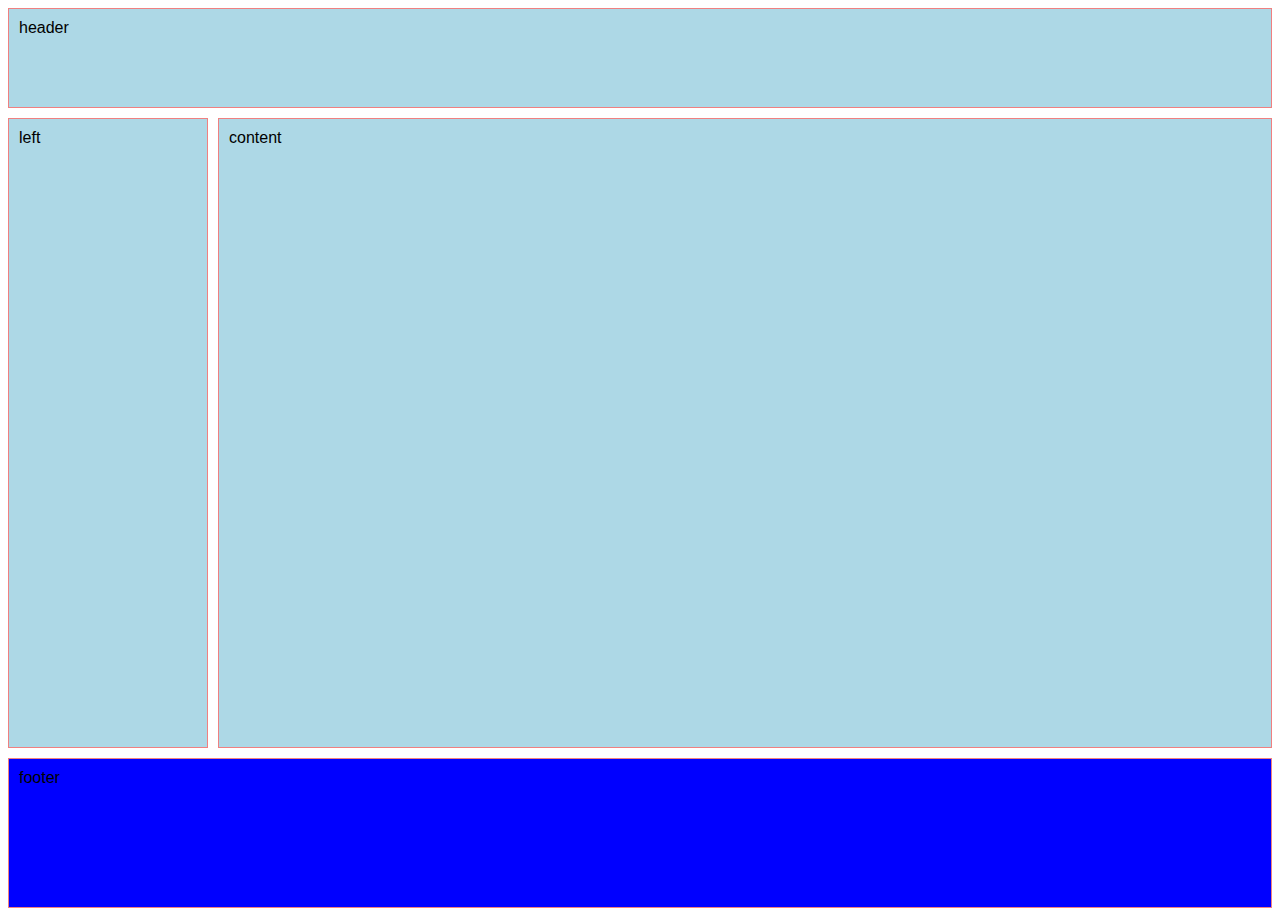
<file: areas/index.html>
<!DOCTYPE html>
<html lang="en">
<head>
  <meta charset="UTF-8">
  <meta name="viewport" content="width=device-width, initial-scale=1.0">
  <title>Document</title>
  <link rel="stylesheet" href="style.css">
</head>
<body>
  <section class="container">
    <div class="item header">header</div>
    <div class="item left">left</div>
    <div class="item content">content</div>
    <div class="item footer">footer</div>
  </section>
</body>
</html>
</file>
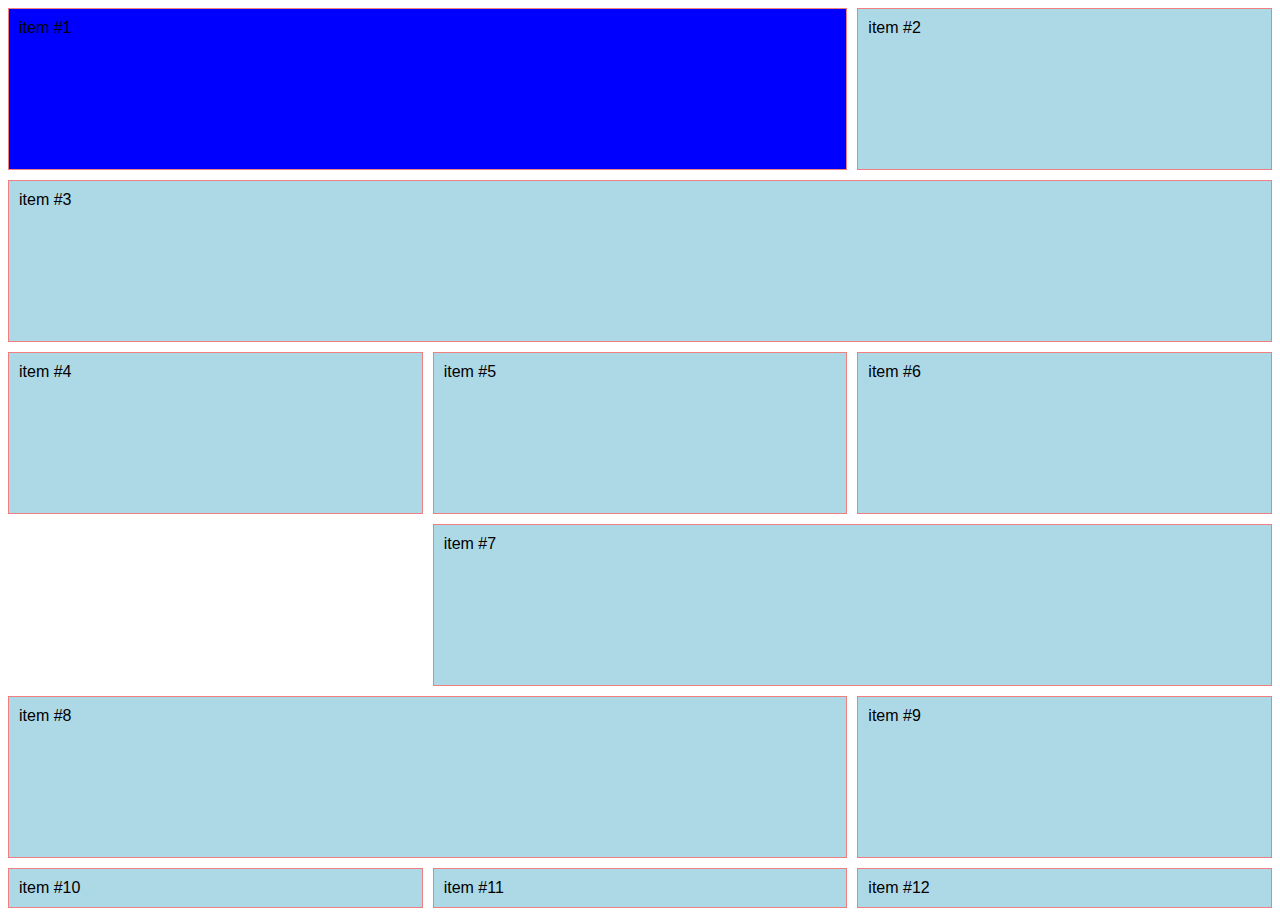
<file: column-size/index.html>
<!DOCTYPE html>
<html lang="en">
<head>
  <meta charset="UTF-8">
  <meta name="viewport" content="width=device-width, initial-scale=1.0">
  <title>Item size on column</title>
  <link rel="stylesheet" href="style.css">
</head>
<body>
  <section class="container">
    <div class="item">item #1</div>
    <div class="item">item #2</div>
    <div class="item">item #3</div>
    <div class="item">item #4</div>
    <div class="item">item #5</div>
    <div class="item">item #6</div>
    <div class="item">item #7</div>
    <div class="item">item #8</div>
    <div class="item">item #9</div>
    <div class="item">item #10</div>
    <div class="item">item #11</div>
    <div class="item">item #12</div>
  </section>
</body>
</html>
</file>
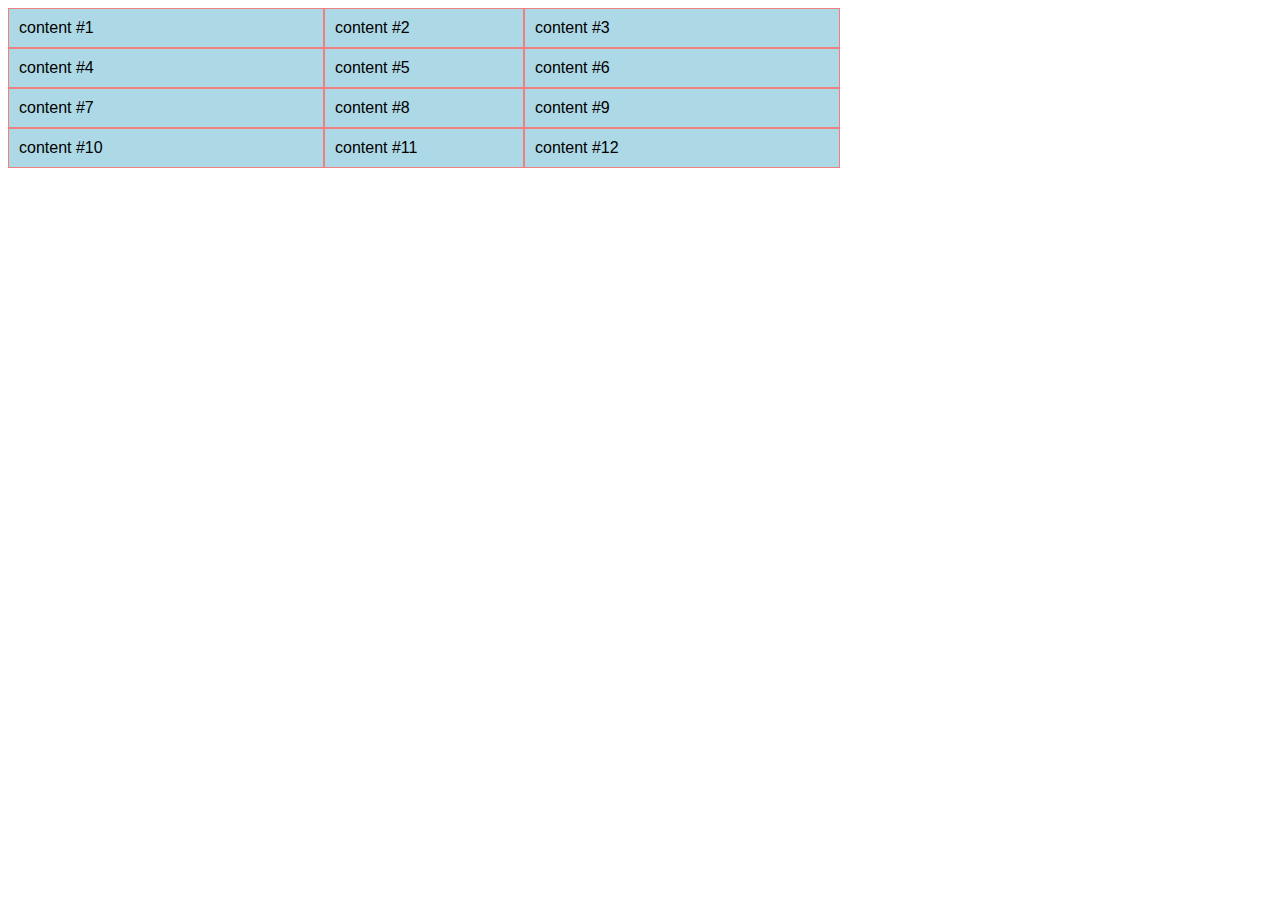
<file: columns/index.html>
<!DOCTYPE html>
<html lang="en">
<head>
  <meta charset="UTF-8">
  <meta name="viewport" content="width=device-width, initial-scale=1.0">
  <title>Document</title>
  <link rel="stylesheet" href="style.css">
</head>
<body>
  <section class="container">
    <div class="item">content #1</div>
    <div class="item">content #2</div>
    <div class="item">content #3</div>
    <div class="item">content #4</div>
    <div class="item">content #5</div>
    <div class="item">content #6</div>
    <div class="item">content #7</div>
    <div class="item">content #8</div>
    <div class="item">content #9</div>
    <div class="item">content #10</div>
    <div class="item">content #11</div>
    <div class="item">content #12</div>
  </section>
</body>
</html>
</file>
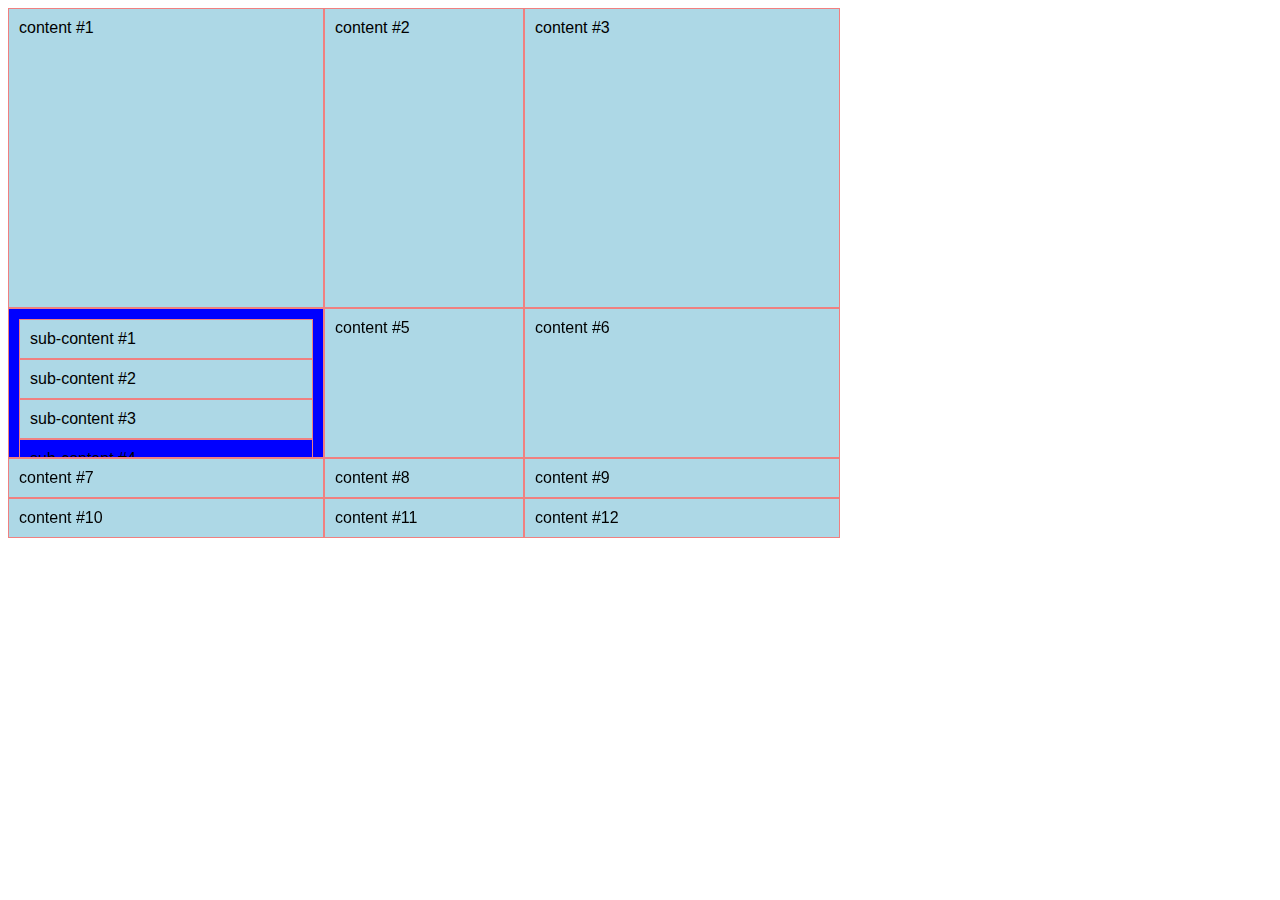
<file: displays/index.html>
<!DOCTYPE html>
<html lang="en">
<head>
  <meta charset="UTF-8">
  <meta name="viewport" content="width=device-width, initial-scale=1.0">
  <title>Document</title>
  <link rel="stylesheet" href="style.css">
</head>
<body>
  <section class="container">
    <div class="item">content #1</div>
    <div class="item">content #2</div>
    <div class="item">content #3</div>
    <div class="item">
      <div class="item">sub-content #1</div>
      <div class="item">sub-content #2</div>
      <div class="item">sub-content #3</div>
      <div class="item">sub-content #4</div>
      <div class="item">sub-content #5</div>
    </div>
    <div class="item">content #5</div>
    <div class="item">content #6</div>
    <div class="item">content #7</div>
    <div class="item">content #8</div>
    <div class="item">content #9</div>
    <div class="item">content #10</div>
    <div class="item">content #11</div>
    <div class="item">content #12</div>
  </section>
</body>
</html>
</file>
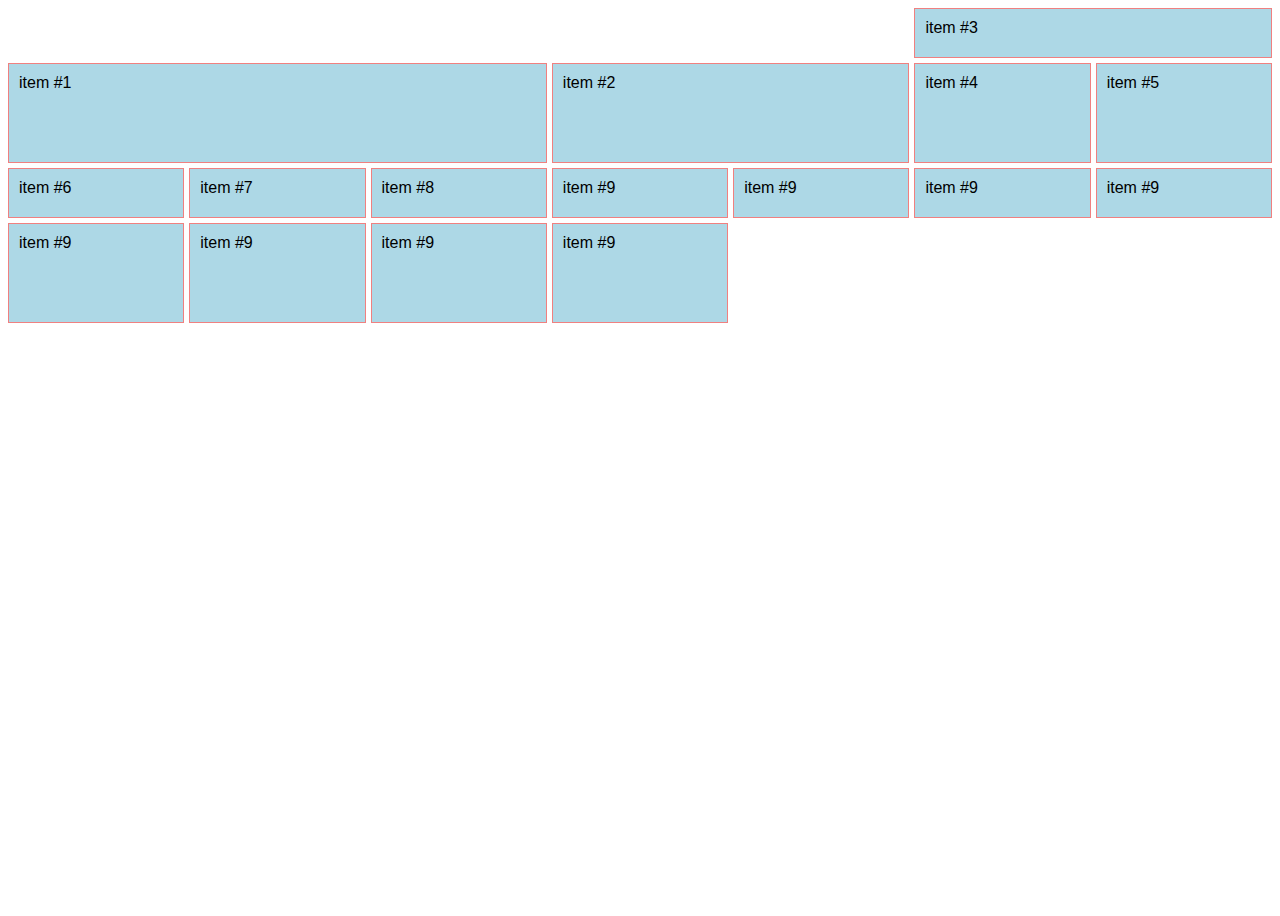
<file: implicit-grid/index.html>
<!DOCTYPE html>
<html lang="en">
<head>
  <meta charset="UTF-8">
  <meta name="viewport" content="width=device-width, initial-scale=1.0">
  <title>Item size on column</title>
  <link rel="stylesheet" href="style.css">
</head>
<body>
  <section class="container">
    <div class="item">item #1</div>
    <div class="item">item #2</div>
    <div class="item">item #3</div>
    <div class="item">item #4</div>
    <div class="item">item #5</div>
    <div class="item">item #6</div>
    <div class="item">item #7</div>
    <div class="item">item #8</div>
    <div class="item">item #9</div>
    <div class="item">item #9</div>
    <div class="item">item #9</div>
    <div class="item">item #9</div>
    <div class="item">item #9</div>
    <div class="item">item #9</div>
    <div class="item">item #9</div>
    <div class="item">item #9</div>
  </section>
</body>
</html>
</file>
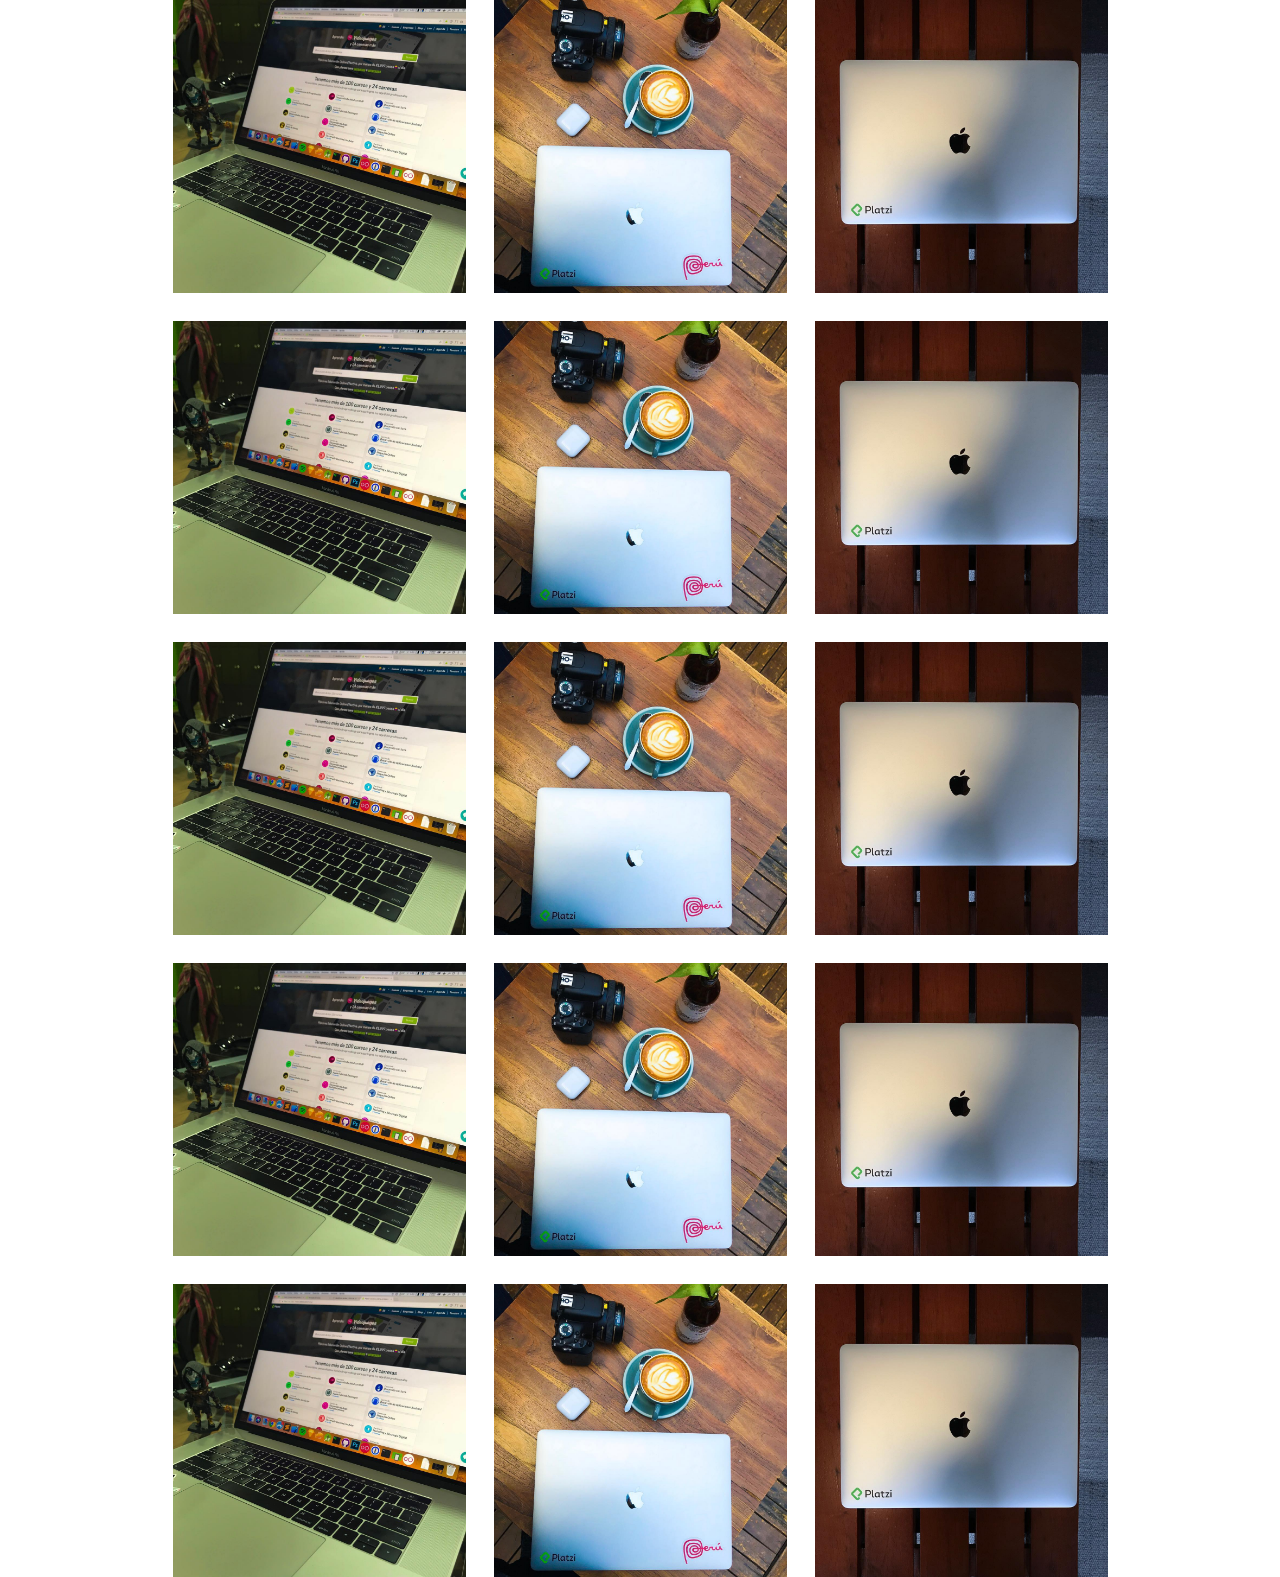
<file: layout-instagram/index.html>
<!DOCTYPE html>
<html lang="en">
<head>
  <meta charset="UTF-8">
  <meta name="viewport" content="width=device-width, initial-scale=1.0">
  <title>Document</title>
  <link rel="stylesheet" href="style.css">
</head>
<body>
  <section class="post-list">
    <a href="" class="post">
      <figure class="post-image">
        <img src="images/compu.jpg" alt="">
      </figure>
      <span class="post-overlay">
        <p>
          <span class="post-likes">150</span>
          <span class="post-comments">10</span>
        </p>
      </span>
    </a>
    <a href="" class="post">
      <figure class="post-image">
        <img src="images/compu2.jpg" alt="">
      </figure>
      <span class="post-overlay">
        <p>
          <span class="post-likes">150</span>
          <span class="post-comments">10</span>
        </p>
      </span>
    </a>
    <a href="" class="post">
      <figure class="post-image">
        <img src="images/compu3.jpg" alt="">
      </figure>
      <span class="post-overlay">
        <p>
          <span class="post-likes">150</span>
          <span class="post-comments">10</span>
        </p>
      </span>
    </a>
    <a href="" class="post">
      <figure class="post-image">
        <img src="images/compu.jpg" alt="">
      </figure>
      <span class="post-overlay">
        <p>
          <span class="post-likes">150</span>
          <span class="post-comments">10</span>
        </p>
      </span>
    </a>
    <a href="" class="post">
      <figure class="post-image">
        <img src="images/compu2.jpg" alt="">
      </figure>
      <span class="post-overlay">
        <p>
          <span class="post-likes">150</span>
          <span class="post-comments">10</span>
        </p>
      </span>
    </a>
    <a href="" class="post">
      <figure class="post-image">
        <img src="images/compu3.jpg" alt="">
      </figure>
      <span class="post-overlay">
        <p>
          <span class="post-likes">150</span>
          <span class="post-comments">10</span>
        </p>
      </span>
    </a>
    <a href="" class="post">
      <figure class="post-image">
        <img src="images/compu.jpg" alt="">
      </figure>
      <span class="post-overlay">
        <p>
          <span class="post-likes">150</span>
          <span class="post-comments">10</span>
        </p>
      </span>
    </a>
    <a href="" class="post">
      <figure class="post-image">
        <img src="images/compu2.jpg" alt="">
      </figure>
      <span class="post-overlay">
        <p>
          <span class="post-likes">150</span>
          <span class="post-comments">10</span>
        </p>
      </span>
    </a>
    <a href="" class="post">
      <figure class="post-image">
        <img src="images/compu3.jpg" alt="">
      </figure>
      <span class="post-overlay">
        <p>
          <span class="post-likes">150</span>
          <span class="post-comments">10</span>
        </p>
      </span>
    </a>
    <a href="" class="post">
      <figure class="post-image">
        <img src="images/compu.jpg" alt="">
      </figure>
      <span class="post-overlay">
        <p>
          <span class="post-likes">150</span>
          <span class="post-comments">10</span>
        </p>
      </span>
    </a>
    <a href="" class="post">
      <figure class="post-image">
        <img src="images/compu2.jpg" alt="">
      </figure>
      <span class="post-overlay">
        <p>
          <span class="post-likes">150</span>
          <span class="post-comments">10</span>
        </p>
      </span>
    </a>
    <a href="" class="post">
      <figure class="post-image">
        <img src="images/compu3.jpg" alt="">
      </figure>
      <span class="post-overlay">
        <p>
          <span class="post-likes">150</span>
          <span class="post-comments">10</span>
        </p>
      </span>
    </a>
    <a href="" class="post">
      <figure class="post-image">
        <img src="images/compu.jpg" alt="">
      </figure>
      <span class="post-overlay">
        <p>
          <span class="post-likes">150</span>
          <span class="post-comments">10</span>
        </p>
      </span>
    </a>
    <a href="" class="post">
      <figure class="post-image">
        <img src="images/compu2.jpg" alt="">
      </figure>
      <span class="post-overlay">
        <p>
          <span class="post-likes">150</span>
          <span class="post-comments">10</span>
        </p>
      </span>
    </a>
    <a href="" class="post">
      <figure class="post-image">
        <img src="images/compu3.jpg" alt="">
      </figure>
      <span class="post-overlay">
        <p>
          <span class="post-likes">150</span>
          <span class="post-comments">10</span>
        </p>
      </span>
    </a>
  </section>
  
</body>
</html>
</file>
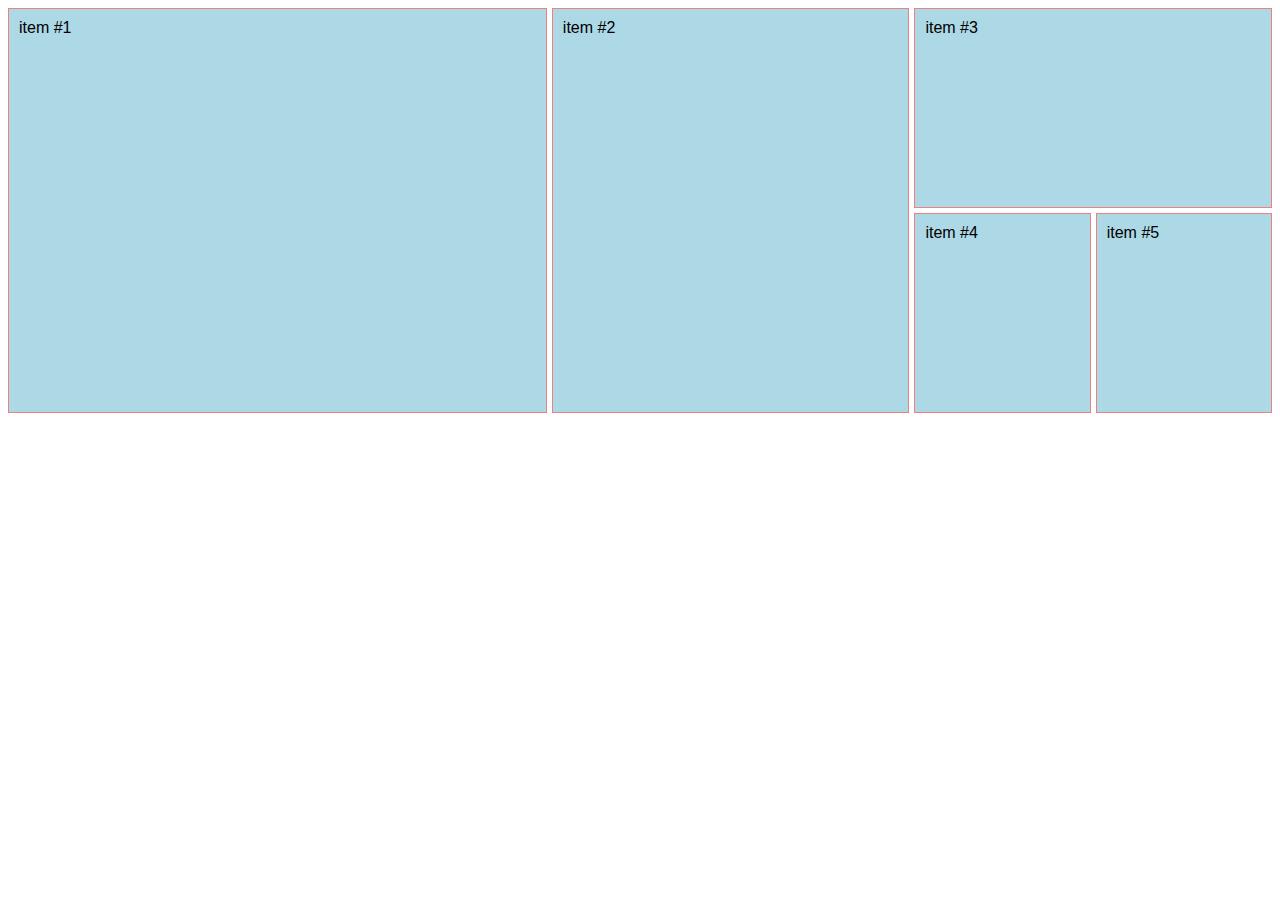
<file: naming-lines/index.html>
<!DOCTYPE html>
<html lang="en">
<head>
  <meta charset="UTF-8">
  <meta name="viewport" content="width=device-width, initial-scale=1.0">
  <title>Item size on column</title>
  <link rel="stylesheet" href="style.css">
</head>
<body>
  <section class="container">
    <div class="item">item #1</div>
    <div class="item">item #2</div>
    <div class="item">item #3</div>
    <div class="item">item #4</div>
    <div class="item">item #5</div>
  </section>
</body>
</html>
</file>
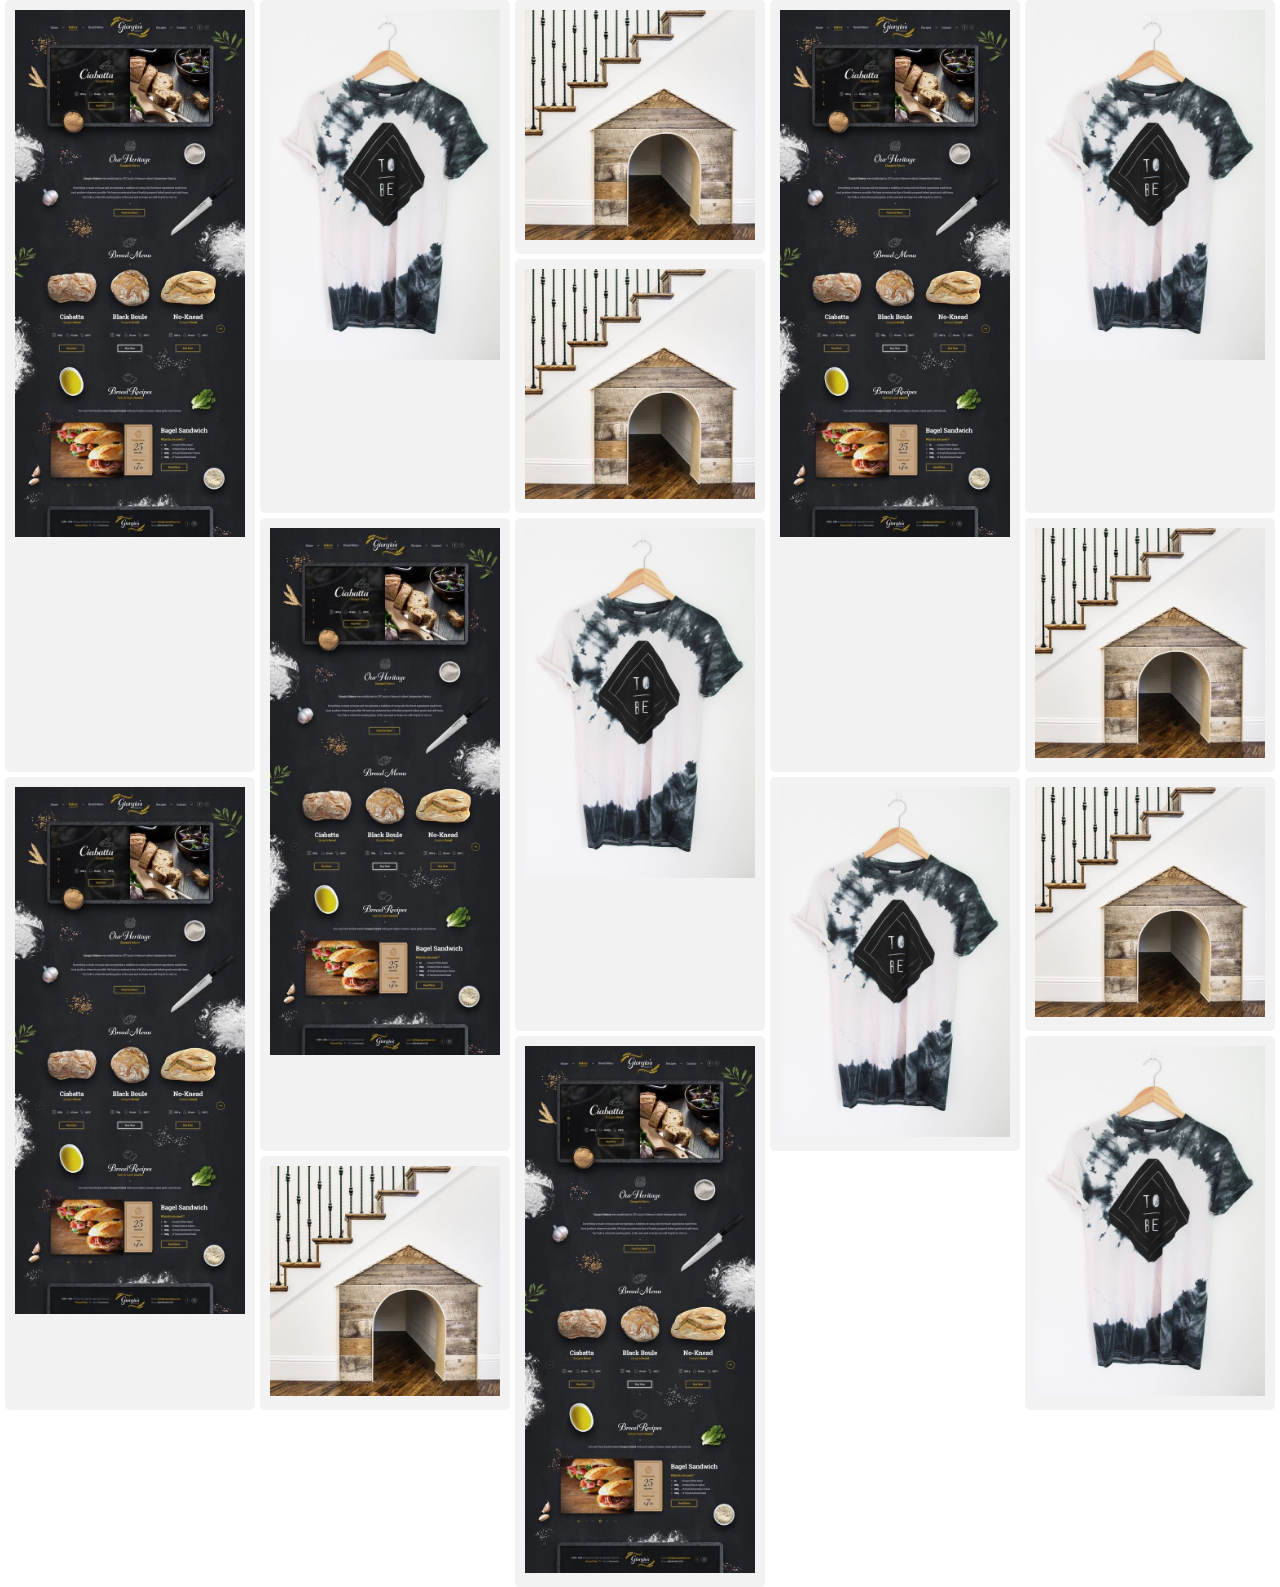
<file: pinterest/index.html>
<!DOCTYPE html>
<html lang="en">
<head>
  <meta charset="UTF-8">
  <meta name="viewport" content="width=device-width, initial-scale=1.0">
  <title>Document</title>
  <link rel="stylesheet" href="style.css">
</head>
<body>
  <div class="container">
    <div class="item level-1">
      <img src="images/landing.jpg" alt="">
    </div>
    <div class="item level-2">
      <img src="images/tshirt.jpg" alt="">
    </div>
    <div class="item level-3">
      <img src="images/house.jpg" alt="">
    </div>
    <div class="item level-1">
      <img src="images/landing.jpg" alt="">
    </div>
    <div class="item level-2">
      <img src="images/tshirt.jpg" alt="">
    </div>
    <div class="item level-3">
      <img src="images/house.jpg" alt="">
    </div>
    <div class="item level-1">
      <img src="images/landing.jpg" alt="">
    </div>
    <div class="item level-2">
      <img src="images/tshirt.jpg" alt="">
    </div>
    <div class="item level-3">
      <img src="images/house.jpg" alt="">
    </div>
    <div class="item level-1">
      <img src="images/landing.jpg" alt="">
    </div>
    <div class="item level-2">
      <img src="images/tshirt.jpg" alt="">
    </div>
    <div class="item level-3">
      <img src="images/house.jpg" alt="">
    </div>
    <div class="item level-1">
      <img src="images/landing.jpg" alt="">
    </div>
    <div class="item level-2">
      <img src="images/tshirt.jpg" alt="">
    </div>
    <div class="item level-3">
      <img src="images/house.jpg" alt="">
    </div>
    
  </div>
</body>
</html>
</file>
<file: areas/style.css>
body {
  font-family: Arial;
}

.container {
  display: grid;
  grid-template: 100px 1fr 150px / 200px 1fr;
  grid-gap: 10px;
  height: 100vh;  /*100 vieport height (vh) se pone porque la altura de un elemento block-level no es la pantalla */
  grid-template-areas: "header header" 
                       "left content" 
                       "footer footer";
}
.item {
  background-color: lightblue;
  padding: 10px;
  border: 1px solid lightcoral;
}
.item:nth-of-type(4) {
  background: blue;
  overflow: auto;
  display: grid;
  grid-template: 50px 50px 50px / 200px 200px 200px;
}
.item .item {
  background-color: yellow;
}
.header {
  grid-area: header;
}
.left {
  grid-area: left;
}
.content {
  grid-area: content;
}
.footer {
  grid-area: footer;
}
</file>
<file: column-size/style.css>
body {
  font-family: Arial;
}

.container {
  display: grid;
  grid-template-columns: repeat(3, 1fr);
  grid-template-rows: repeat(5, 1fr);
  grid-gap: 10px;
  height: 100vh;
}
.item {
  background-color: lightblue;
  padding: 10px;
  border: 1px solid lightcoral;
}
.item:nth-of-type(1) {
  background: blue;
  grid-column-start: 1;
  grid-column-end: 3;
}
.item:nth-of-type(3) {
  grid-column: 1 / -1;
}
.item:nth-of-type(7) {
  grid-column: 2 / 4;
}
.item:nth-of-type(8) {
  grid-column: 1 / span 2; /* Occupy two spaces*/
}
</file>
<file: columns/style.css>
body {
  font-family: Arial;
}

.container {
  display: grid;
  /* grid-template-columns: 200px 200px 200px; */
  /* grid-template-columns: 25% 50% 25%; */
  grid-template-columns: 25% 200px 25%;
}

.item {
  background-color: lightblue;
  padding: 10px;
  border: 1px solid lightcoral;
}
</file>
<file: displays/style.css>
body {
  font-family: Arial;
}

.container {
  display: grid;
  grid-template: 300px 150px / 25% 200px 25%;
}

.item {
  background-color: lightblue;
  padding: 10px;
  border: 1px solid lightcoral;
}

.item:nth-of-type(4) {
  background: blue;
  overflow: auto;
  /* display: subgrid; Doesn't work */
  /* display: inline-grid; Doesn't work*/
  grid-template: 100px 150px / 25% 200px 25%;
}
</file>
<file: implicit-grid/style.css>
body {
  font-family: Arial;
}

.container {
  display: grid;
  grid-template-columns: [start] 1fr [line2] 1fr [line3] 1fr [highlighted-end] 1fr [line5] 1fr [highlighted2-end] 1fr [line7] 1fr [end];
  /* grid-template-rows: [start] 200px [line2] 200px [end]; */
  grid-gap: 5px;
  height: 100vh;
  /* grid-auto-flow: column;
  grid-auto-columns: 200px 50px; */
  grid-auto-rows: 50px 100px; 
}
.item {
  background-color: lightblue;
  padding: 10px;
  border: 1px solid lightcoral;
}
.item:nth-of-type(1) {
  grid-column: start / highlighted-end;
  grid-row: start / end;
}
.item:nth-of-type(2) {
  grid-column: highlighted-end / highlighted2-end;
  grid-row: start / end;
}
.item:nth-of-type(3) {
  grid-column: highlighted2-end / end;
}
</file>
<file: layout-instagram/style.css>
body {
  margin: 0;
  font-family: Arial;
}

.post-list {
  display: grid;
  grid-template-columns: repeat(3, minmax(100px, 293px));
  justify-content: center;
  grid-gap: 28px;
}
.post {
  cursor: pointer;
  position: relative;
  display: block;
}
.post-image {
  margin: 0;
}
.post-image img {
  width: 100%;
  vertical-align: top;
}
.post-overlay {
  background: rgba(0, 0, 0, .4);
  position: absolute;
  left: 0;
  right: 0;
  bottom: 0;
  top: 0;
  display: none;
  align-items: center;
  justify-content: center;
  color: white;
  text-align: center;
}
.post:hover .post-overlay {
  display: flex;
}
.post-likes, 
.post-comments {
  width: 80px;
  margin: 6px;
  font-weight: bold;
  text-align: center;
}

@media screen and (max-width: 768px) {
  .post-list {
    grid-gap: 3px;
  }
}
</file>
<file: naming-lines/style.css>
body {
  font-family: Arial;
}

.container {
  display: grid;
  grid-template-columns: [start] 1fr [line2] 1fr [line3] 1fr [highlighted-end] 1fr [line5] 1fr [highlighted2-end] 1fr [line7] 1fr [end];
  grid-template-rows: [start] 200px [line2] 200px [end];
  grid-gap: 5px;
  height: 100vh;
}
.item {
  background-color: lightblue;
  padding: 10px;
  border: 1px solid lightcoral;
}
.item:nth-of-type(1) {
 /*  grid-column: 1 / span 3;
  grid-row: 1 / span 2; */
  grid-column: start / highlighted-end;
  grid-row: start / end;
}
.item:nth-of-type(2) {
  /* grid-column: 4 / span 2;
  grid-row: 1 / span 2; */
  grid-column: highlighted-end / highlighted2-end;
  grid-row: start / end;
}
.item:nth-of-type(3) {
  /* grid-column: 6 / span 2; */
  grid-column: highlighted2-end / end;
}
</file>
<file: pinterest/style.css>
body {
  margin: 0;
}

.container {
  display: grid;
  grid-template-columns: repeat(auto-fill, 250px);
  grid-gap: 5px;
  justify-content: center;
}
.item {
  border-radius: 5px;
  padding: 10px;
  background: #f2f2f2;
}
.item img {
  max-width: 100%;
}
.level-1 {
  grid-row-end: span 3;
}
.level-2 {
  grid-row-end: span 2;
}
.level-3 {
  grid-row-end: span 1;
}
</file>
